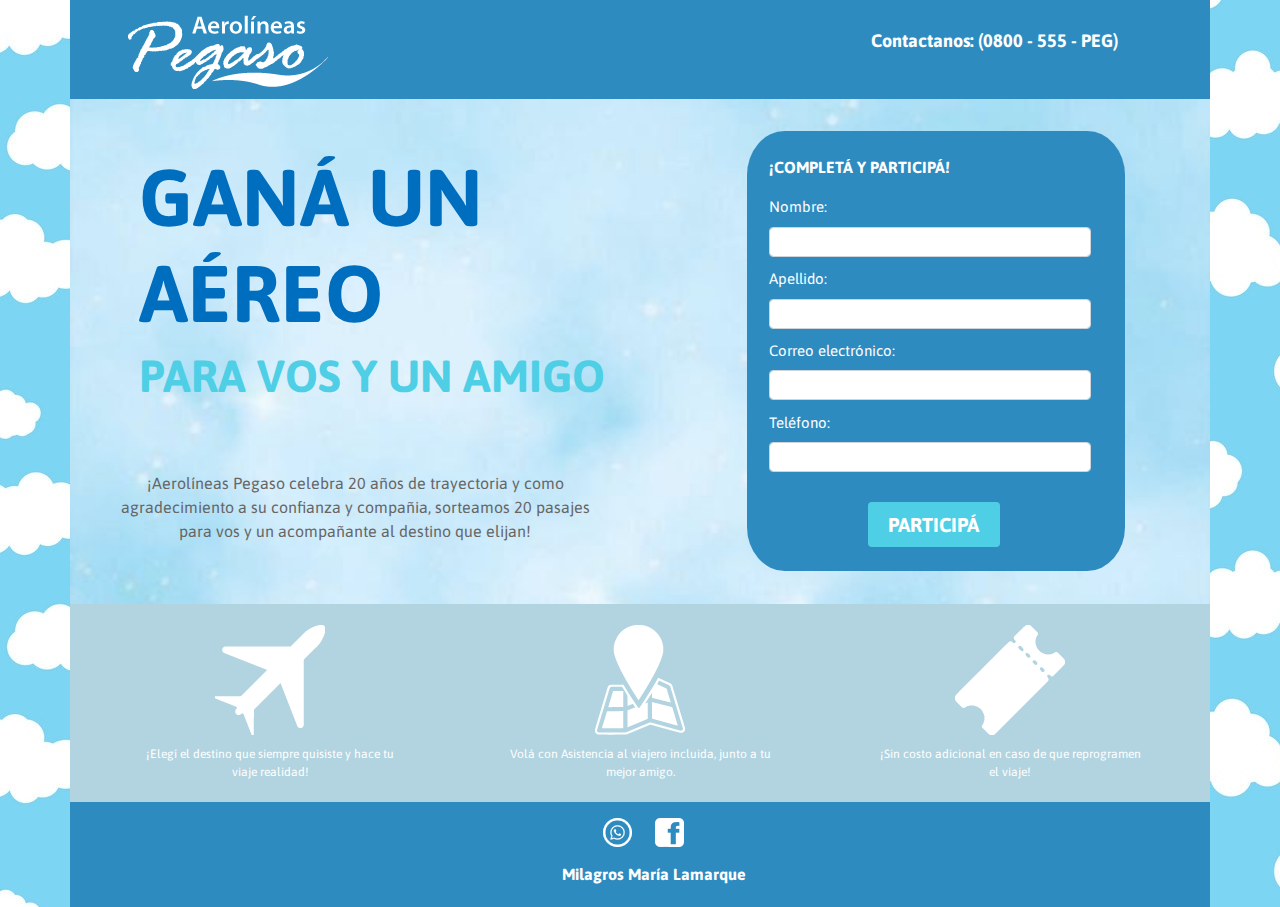
<file: index.html>
<!DOCTYPE html>
<html>
<head>
	<meta charset="utf-8">
	<link rel="stylesheet" type="text/css" href="css/bootstrap.min.css">
	<link rel="stylesheet" type="text/css" href="css/estilos.css">
	<title>Ganá un Viaje</title>
</head>
<body>

	<div class="container fondo"> 
		<div class="row">
			<div class="col-md-6" style="background-color: #2E8BC0">
				<a href="index.html"><img class="logo" src="img/logo.png"></a>
			</div>
			<div class="col-md-6" style="background-color:#2E8BC0">
			<p class="txtcontacto">Contactanos: (0800 - 555 - PEG)</p>

			</div>
		</div>

		<div class="row">
			<div class="col-md-6">
			<h1 class="titulo">GANÁ UN AÉREO</h1>
			  <h1 class="titulo2">PARA VOS Y UN AMIGO</h1>
				<p class="txtnosotros">¡Aerolíneas Pegaso celebra 20 años de trayectoria y como agradecimiento a su confianza y compañia, sorteamos 20 pasajes para vos y un acompañante al destino que elijan!  </p>
			</div>
			<div class="col-md-6">
            <form role="form">
					<div class="form-group">
						<div id="contenedor">
							<h2 class="titulo-contenedor">¡COMPLETÁ Y PARTICIPÁ!</h2>
							<label class="titulos-linea" for="nombre"> Nombre: </label>
							<input type="text" class="form-control barras-formu" id="nombre">
							<label class="titulos-linea" for="apellido"> Apellido: </label> 
							<input type="text" class="form-control barras-formu" id="apellido">
							<label class="titulos-linea" for="mail"> Correo electrónico: </label>
							<input type="email" class="form-control barras-formu" id="mail">
							<label class="titulos-linea" for="mail"> Teléfono: </label>
							<input type="email" class="form-control barras-formu" id="telefono">					
     						 <button type="submit" class="btn btn-default boton">PARTICIPÁ</button>    
						</div>
					</div>
				</form>
			</div>			
		</div>
      <div class="row">
      <div class="col-md-12"  style="background-color:#B1D4E0">
      <div class="container">
    <div class="row">       
      <div class="col-md" style="background-color:#B1D4E0">        
          <div class="card text-center">
            <div class="card-body">
              <img class="icono" src="img/icono1.png">
              <p class="card-text">¡Elegí el destino que siempre quisiste y hace tu viaje realidad!</p>
            </div>
          </div>          
      </div>

      <div class="col-md" style="background-color:#B1D4E0">        
          <div class="card text-center">
            <div class="card-body">
              <img class="icono" src="img/icono2.png">
              <p class="card-text">Volá con Asistencia al viajero incluida, junto a tu mejor amigo.</p>
            </div>
          </div>          
      </div>
      
      <div class="col-md" style="background-color:#B1D4E0" >        
          <div class="card text-center">
            <div class="card-body">
              <img class="icono" src="img/icono3.png">
              <p class="card-text">¡Sin costo adicional en caso de que reprogramen el viaje!</p>
            </div>
          </div>          
      </div>      
    </div>      
    </div>
  </div>
			
		</div>
		<div class="row">
		<div class="col-md-12" style="background-color:#2E8BC0">
               <ul class="redes">					
					<li><a href="https://https://web.whatsapp.com/" target="blank"> <img src="img/web.png"></a></li>
					<li><a href="https://www.facebook.com/" target="blank"> <img src="img/facebook.png"></a></li>
				</ul>

			</div>
	</div>
		<div class="row">
			<div class="col-md-12 col-footer" style="background-color:#2E8BC0">
				<a class="nombre" href ="micrositio.html" target="blank">Milagros María Lamarque</a>
			</div>

	</div>

</body>
</html>
</file>
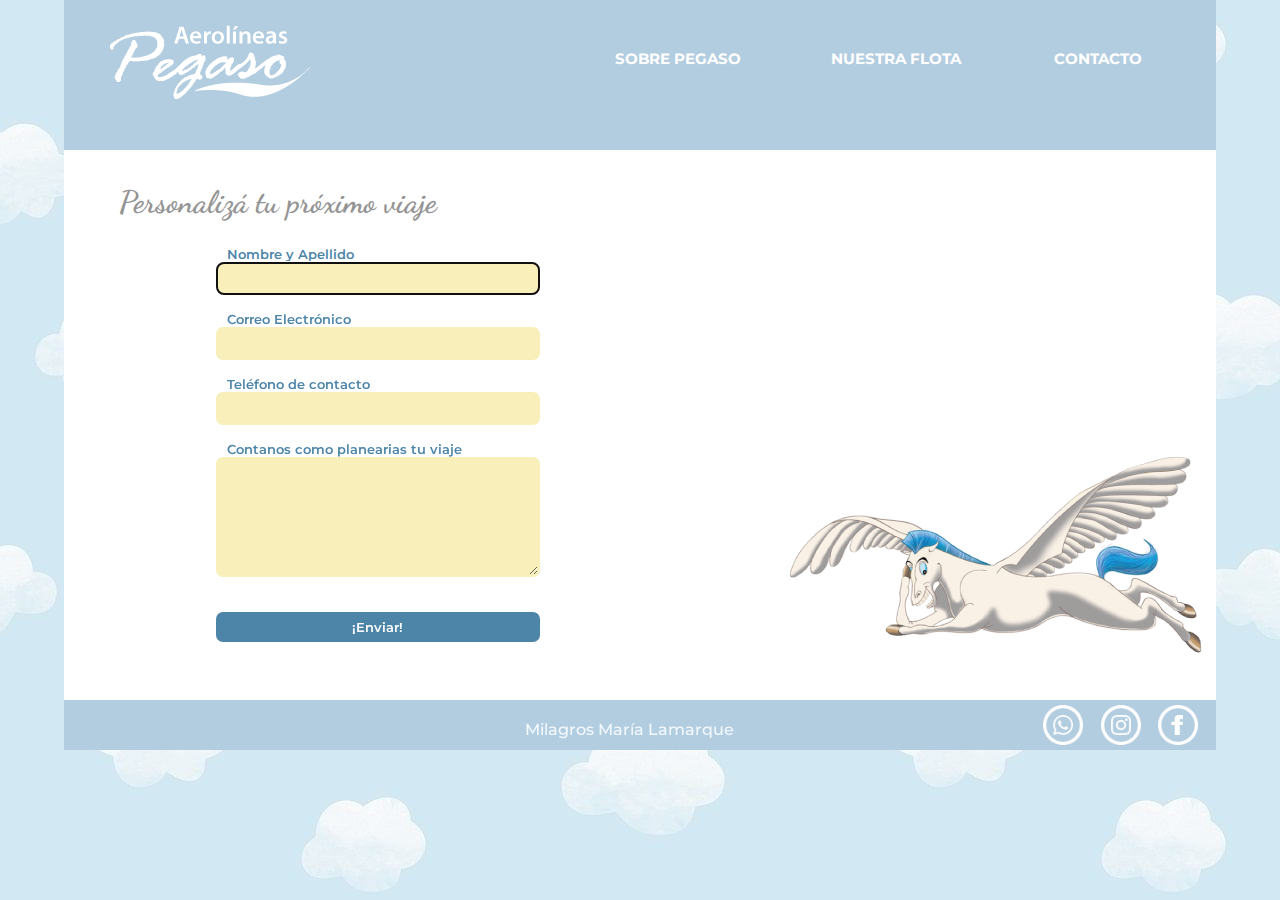
<file: contactoformu.html>
<!DOCTYPE html>
<html>
<head>
<meta charset="utf-8">
<link rel="stylesheet" type="text/css" href="css/estilo1.css">
	<title>Aerolíneas Pegaso</title>
</head>
<body>

<main>

<header>
	 <a href="index.html">
	 <img src="img/logo.png" class="logo"> </a>
</header>

<nav>    
	<ul>
	<li><a href="pegaso.html" class="boton">SOBRE PEGASO</a></li><li><a href="flota.html" class="boton">NUESTRA FLOTA</a> </li>
	<li><a href="contactoformu.html" class="boton">CONTACTO</a></li>
	</ul>
	
</nav>


<section>
	<article id="articulo1">
		
	<h1 class="formulariotext">Personalizá tu próximo viaje</h1>

<form action="mailto:milagroslamarque@gmail.com" method="post" autocomplete="off">
<label>Nombre y Apellido</label> <br>
<input type="text" name="nombre" required autofocus="on" >
<br><br>
<label>Correo Electrónico</label> <br>
<input type="email" name="mail" required>
<br><br>
<label>Teléfono de contacto</label> <br>
<input type="tel" name="telefono" maxlength="30">
<br><br>
<label>Contanos como planearias tu viaje</label><br>
<textarea></textarea>
<br>
<br>
<br>
<input type="submit" name="enviar" value="¡Enviar!" class="botonenviar">

</form>

	</article>


	<article id="articulo2">

	<div id="articulo7"></div>


	<div id="articulo4"></div>

	</article>


</section>


<aside class="asideinterna1"></aside>

<footer>
	<a href="../micrositioml/micro1.html"><p class="footer">Milagros María Lamarque</p></a>

<ul class="redes">
			
			<li> <a href="https://www.facebook.com/" target="blank"><img src="img/face.png" class="red"></a></li>
			<li> <a href="https://www.instagram.com/disney/" target="blank"><img src="img/insta.png" class="red"></a></li>
			<li> <a href="https://www.whatsapp.com" target="blank"><img src="img/wapp.png" class="red"></a></li>
		</ul>
	
</footer>

</main>

</body>
</html>
</file>
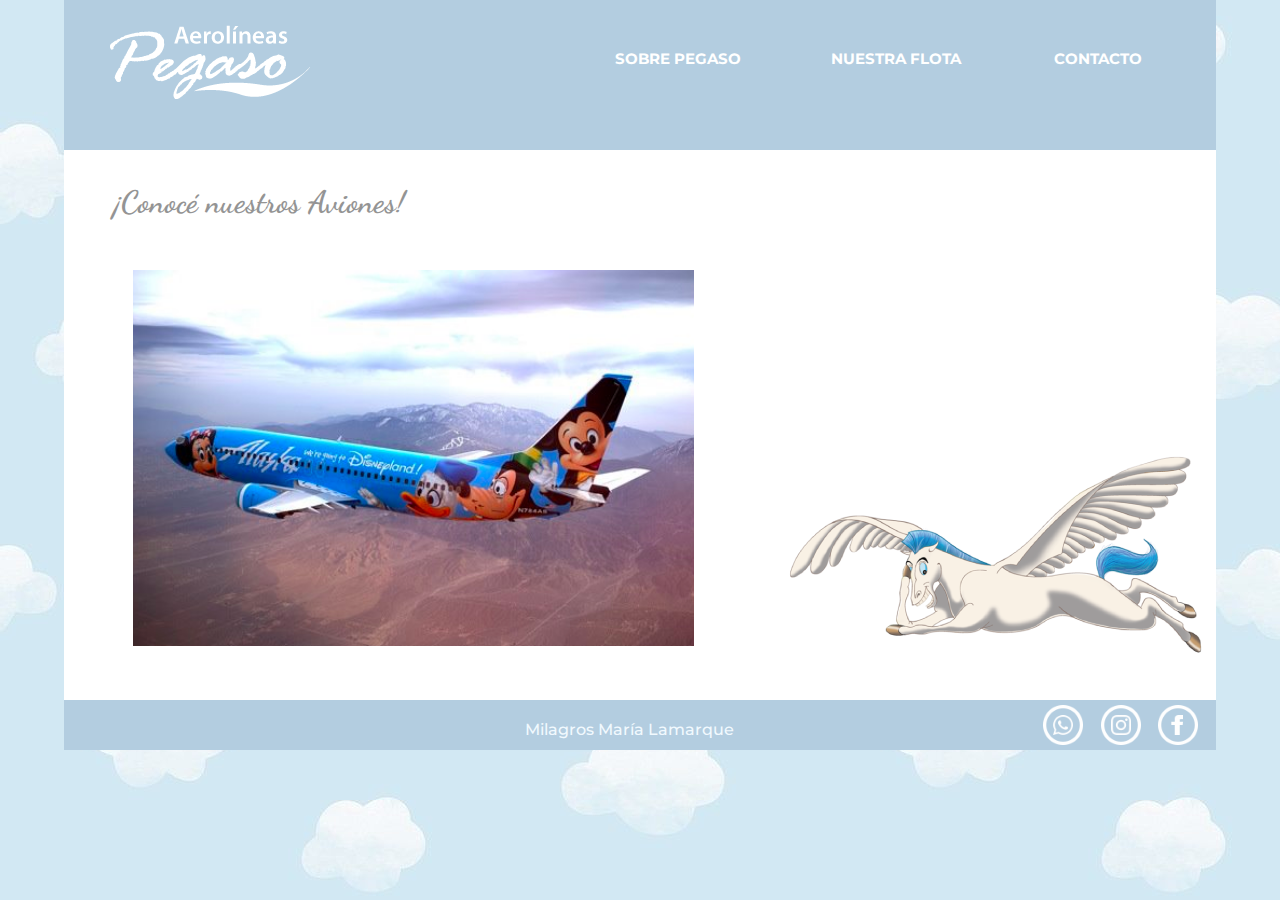
<file: flota.html>
<!DOCTYPE html>
<html>

<head>
<meta charset="utf-8">
<link rel="stylesheet" type="text/css" href="css/estilo1.css">
<link rel="stylesheet" type="text/css" href="css/responsiveslides.css">


	<title>Aerolíneas Pegaso</title>
</head>

<body>

<main>

<header>
	 <a href="index.html">
	 <img src="img/logo.png" class="logo"> </a>
</header>

<nav>    
	<ul>
	<li><a href="pegaso.html" class="boton">SOBRE PEGASO</a></li><li><a href="flota.html" class="boton">NUESTRA FLOTA</a> </li>
	<li><a href="contactoformu.html" class="boton">CONTACTO</a></li>
	</ul>

        
	
</nav>


<section>
	<article id="articulo1">
		
	<h1 class="galeriatext">¡Conocé nuestros Aviones!</h1> <br>

<ul class="rslides">
	<li><img src="img/avion1.jpg" alt=""></li>
 <li><img src="img/avion4.jpg" alt=""></li>
  <li><img src="img/avion3.jpg" alt=""></li>
	<li><img src="img/avion5.jpg" alt=""></li>
     
</ul>



<script src="http://ajax.googleapis.com/ajax/libs/jquery/1.8.3/jquery.min.js"></script>
<script  src="js/responsiveslides.js"></script>
<script>
  $(function() {
    $(".rslides").responsiveSlides({
    	auto: true,
        pagination: false,
        nav: false,
        fade: 500,
        maxwidth: 630
});
    });

</script>


	</article>

	<article id="articulo2">

	<div id="articulo7"></div>


	<div id="articulo4"></div>

	</article>

</section>


<aside></aside>

<footer>
	<a href="../micrositiohadas/micro1.html"><p class="footer">Milagros María Lamarque</p></a>

<ul class="redes">
			
			<li> <a href="https://www.facebook.com/Disney/" target="blank"><img src="img/face.png" class="red"></a></li>
			<li> <a href="https://www.instagram.com/disney/" target="blank"><img src="img/insta.png" class="red"></a></li>
			<li> <a href="https://www.whatsapp.com" target="blank"><img src="img/wapp.png" class="red"></a></li>
		</ul>


</footer>

</main>

</body>
</html>
</file>
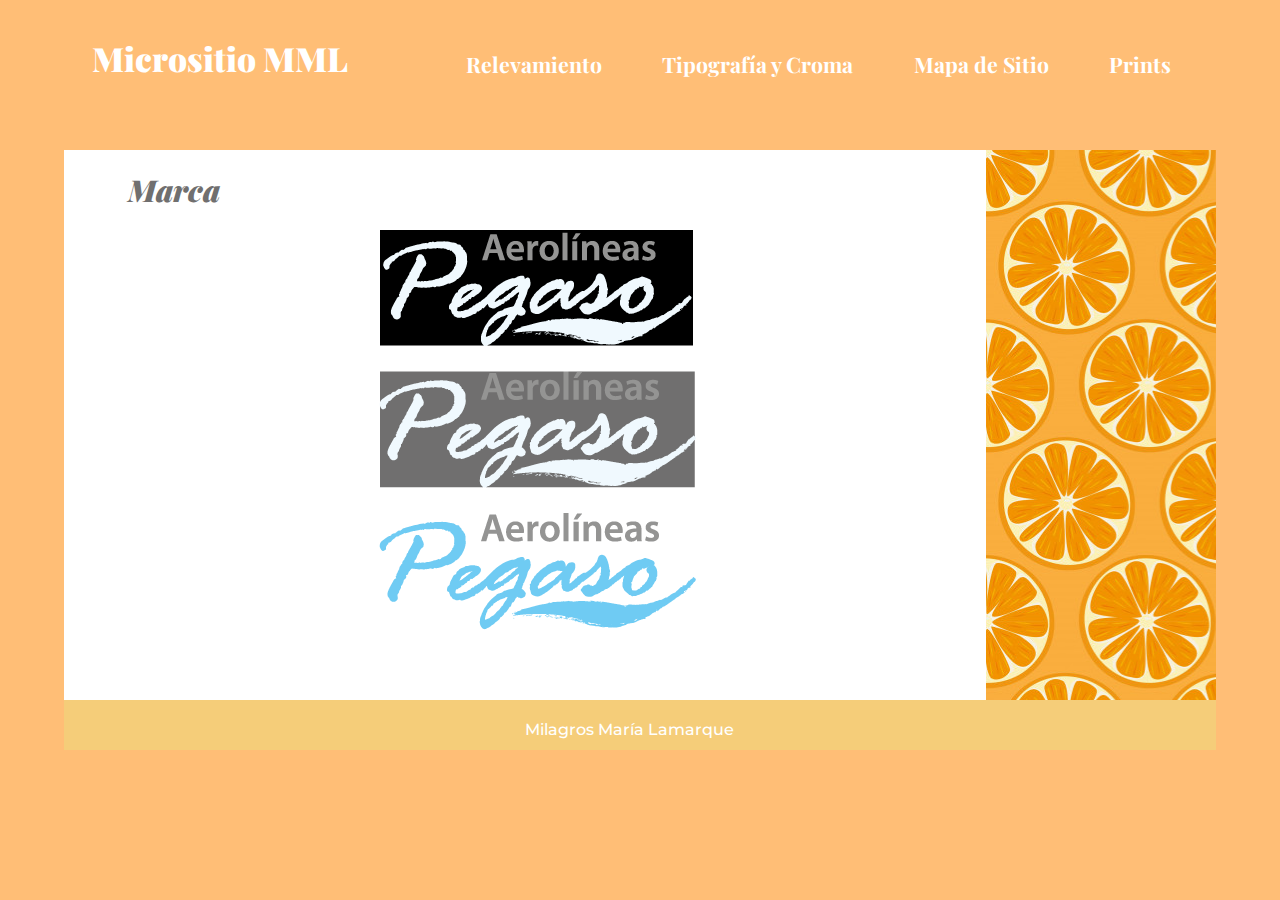
<file: micro1.html>
<!DOCTYPE html>
<html>
<head>
<meta charset="utf-8">
<link rel="stylesheet" type="text/css" href="css/estilomicro.css">
<link rel="stylesheet" type="text/css" href="css/lightbox.css">
	<title>Micrositio</title>
</head>
<body>

<main>

<header>
	 <a href="micro1.html"> <p class="titulos">Micrositio MML </p>
	 </a>
</header>

<nav>    

	<ul>
	<li><a href="micro2.html" class="boton">Relevamiento</a></li>
	<li><a href="micro3.html" class="boton">Tipografía y Croma</a> </li>
	<li><a href="micro4.html" class="boton">Mapa de Sitio</a> </li>
	<li><a href="micro5.html" class="boton">Prints</a> </li>
</ul>
	
</nav>


<section>
	<article id="articulo1">

		<h1 >Marca</h1>
		<img src="img/logoej.png" class="marca2">
		


	</article>

<script src="js/lightbox-plus-jquery.js"></script>
</section>


<aside class="asideindex"></aside>

<footer>
	<a href="../webpegaso/index.html"><p class="footer">Milagros María Lamarque</p></a>

	
</footer>

</main>

</body>
</html>
</file>
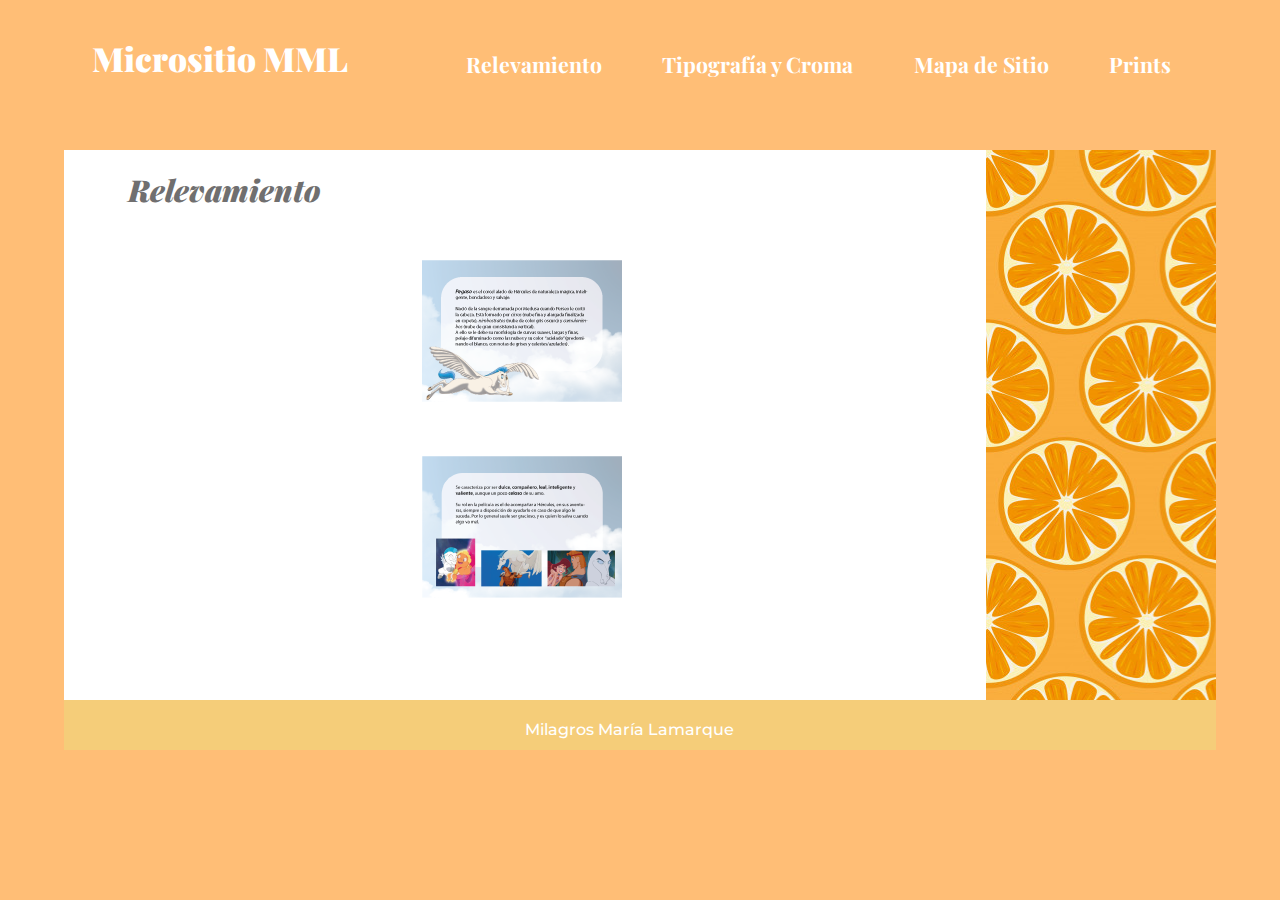
<file: micro2.html>
<!DOCTYPE html>
<html>
<head>
<meta charset="utf-8">
<link rel="stylesheet" type="text/css" href="css/estilomicro.css">
<link rel="stylesheet" type="text/css" href="css/lightbox.css">
	<title>Micrositio</title>
</head>
<body>

<main>

<header>
	 <a href="micro1.html"> <p class="titulos">Micrositio MML</p>
	 </a>
</header>

<nav>    
	<ul>
	<li><a href="micro2.html" class="boton">Relevamiento</a></li>
	<li><a href="micro3.html" class="boton">Tipografía y Croma</a> </li>
	<li><a href="micro4.html" class="boton">Mapa de Sitio</a> </li>
	<li><a href="micro5.html" class="boton">Prints</a> </li>
</ul>
	
</nav>


<section>
	<article id="articulo1">
		<h1 >Relevamiento</h1>
		
<a href="img/pantalla1.png" data-lightbox="relevamiento" data-title="Pantalla Index">  <img src="img/pantalla1mini.png" class="galeriawire"> </a>
<a href="img/pantalla2.png" data-lightbox="relevamiento" data-title="Pantalla Galería"><img src="img/pantalla2mini.png" class="galeriawire"></a> 



	</article>

<script src="js/lightbox-plus-jquery.js"></script>
</section>


<aside class="asideindex"></aside>

<footer>
	<a href="../webpegaso/index.html"><p class="footer">Milagros María Lamarque</p></a>

	
</footer>

</main>

</body>
</html>
</file>
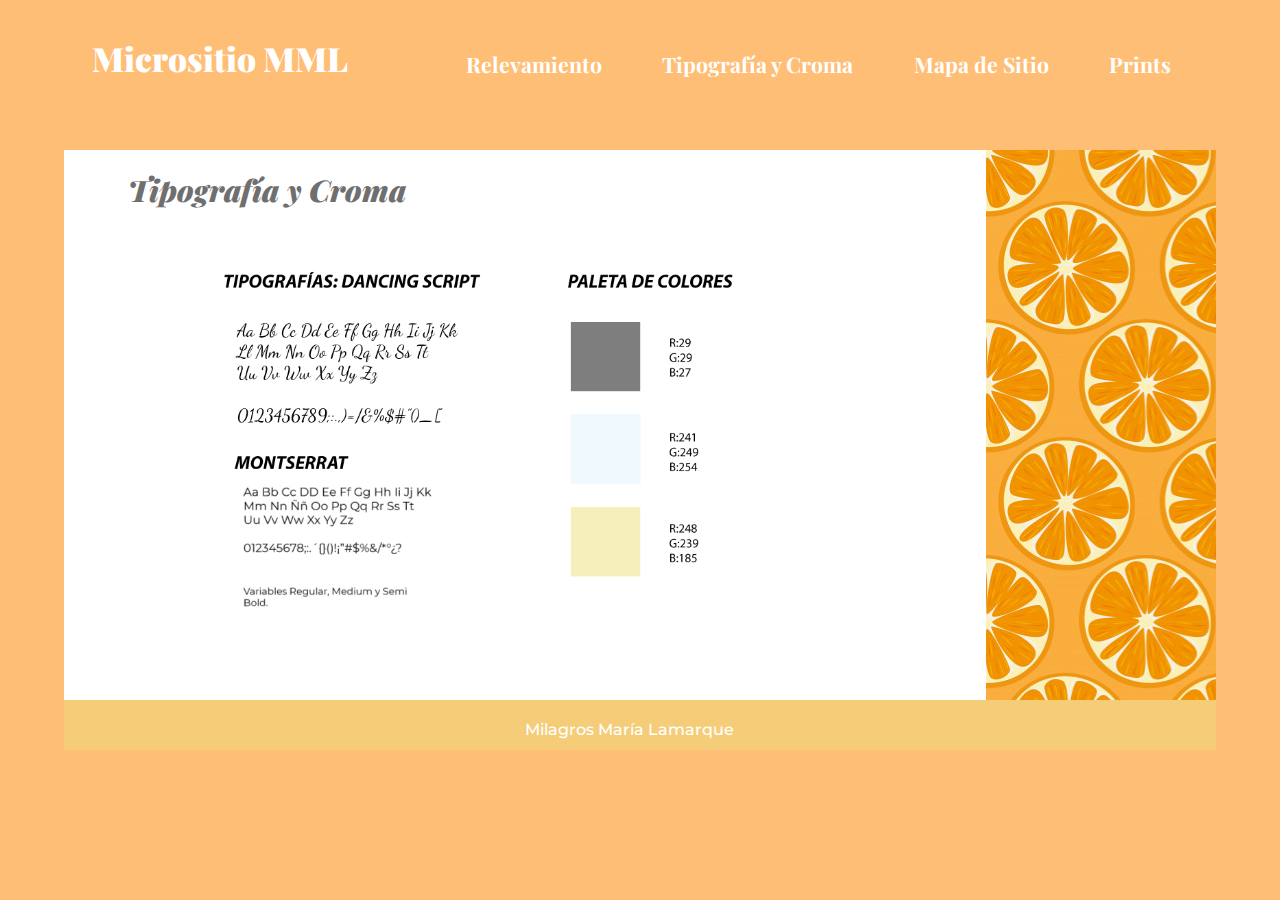
<file: micro3.html>
<!DOCTYPE html>
<html>
<head>
<meta charset="utf-8">
<link rel="stylesheet" type="text/css" href="css/estilomicro.css">
<link rel="stylesheet" type="text/css" href="css/lightbox.css">
	<title>Micrositio</title>
</head>
<body>

<main>

<header>
	 <a href="micro1.html"> <p class="titulos">Micrositio MML</p>
	 </a>
</header>

<nav>    
	<ul>
	<li><a href="micro2.html" class="boton">Relevamiento</a></li>
	<li><a href="micro3.html" class="boton">Tipografía y Croma</a> </li>
	<li><a href="micro4.html" class="boton">Mapa de Sitio</a> </li>
	<li><a href="micro5.html" class="boton">Prints</a> </li>
</ul>
	
</nav>


<section>
	<article id="articulo1">
		<h1>Tipografía y Croma</h1>
		
<img src="img/croma.png" class="marca">

	</article>

<script src="js/lightbox-plus-jquery.js"></script>
</section>


<aside class="asideindex"></aside>

<footer>
	<a href="../webpegaso/index.html"><p class="footer">Milagros María Lamarque</p></a>

	
</footer>

</main>

</body>
</html>
</file>
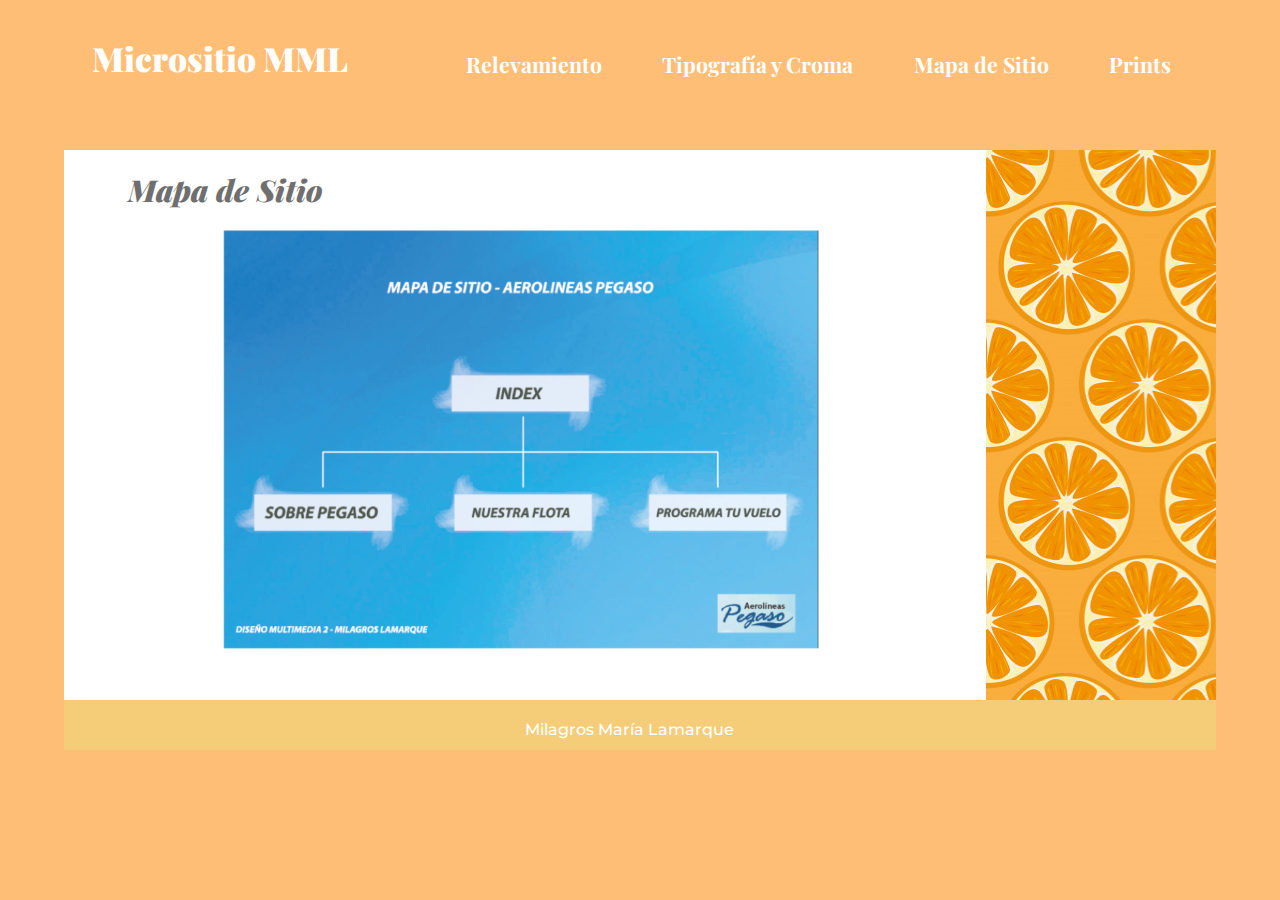
<file: micro4.html>
<!DOCTYPE html>
<html>
<head>
<meta charset="utf-8">
<link rel="stylesheet" type="text/css" href="css/estilomicro.css">
<link rel="stylesheet" type="text/css" href="css/lightbox.css">
	<title>Micrositio</title>
</head>
<body>

<main>

<header>
	 <a href="micro1.html"> <p class="titulos">Micrositio MML </p>
	 </a>
</header>

<nav>    

	<ul>
	<li><a href="micro2.html" class="boton">Relevamiento</a></li>
	<li><a href="micro3.html" class="boton">Tipografía y Croma</a> </li>
	<li><a href="micro4.html" class="boton">Mapa de Sitio</a> </li>
	<li><a href="micro5.html" class="boton">Prints</a> </li>
</ul>
	
</nav>


<section>
	<article id="articulo1">

		<h1>Mapa de Sitio</h1>
		<img src="img/1.png" class="marca">
		


	</article>

<script src="js/lightbox-plus-jquery.js"></script>
</section>


<aside class="asideindex"></aside>

<footer>
	<a href="../webpegaso/index.html"><p class="footer">Milagros María Lamarque</p></a>

	
</footer>

</main>

</body>
</html>
</file>
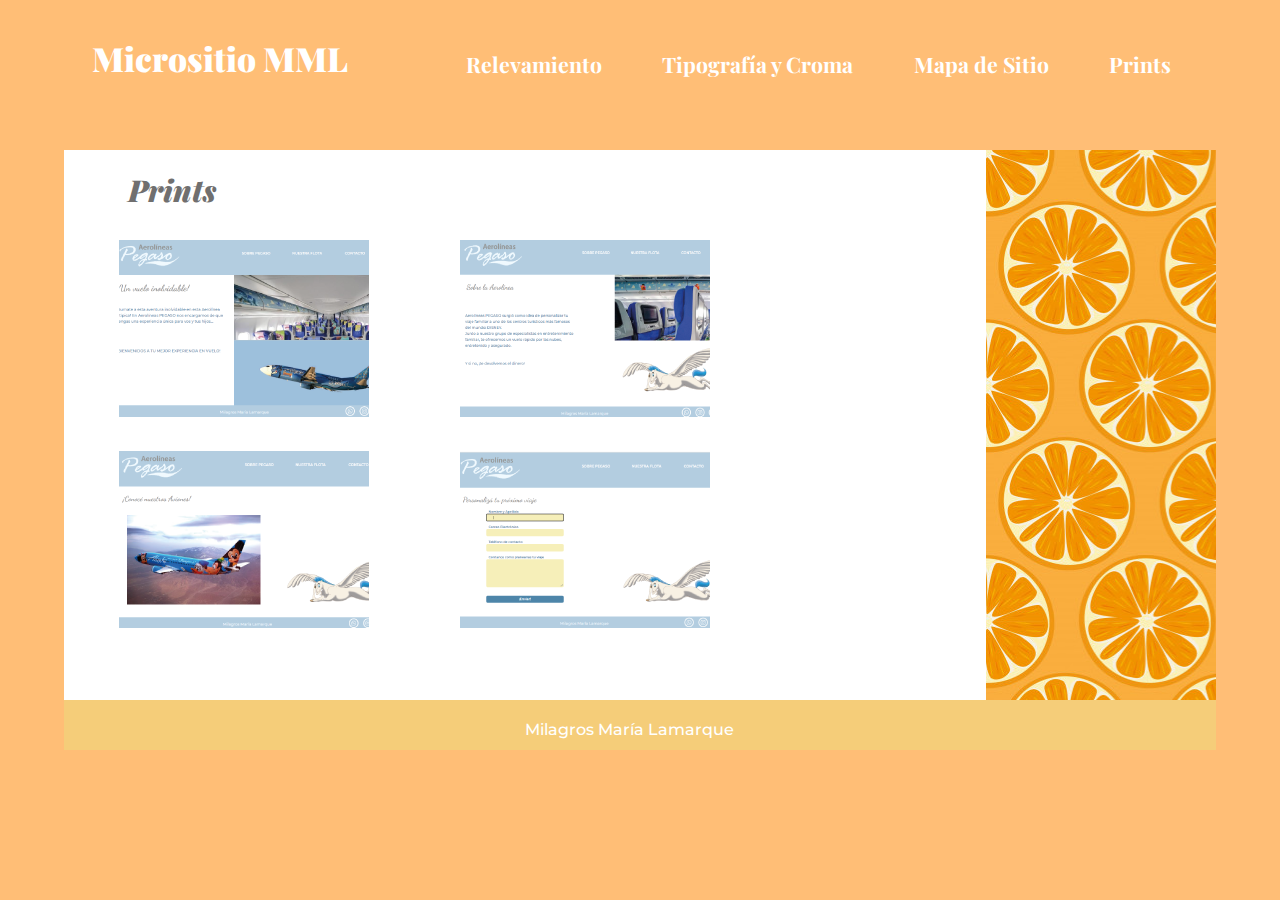
<file: micro5.html>
<!DOCTYPE html>
<html>
<head>
<meta charset="utf-8">
<link rel="stylesheet" type="text/css" href="css/estilomicro.css">
<link rel="stylesheet" type="text/css" href="css/lightbox.css">
	<title>Micrositio</title>
</head>
<body>

<main>

<header>
	 <a href="micro1.html"> <p class="titulos">Micrositio MML</p>
	 </a>
</header>

<nav>    

	<ul>
	<li><a href="micro2.html" class="boton">Relevamiento</a></li>
	<li><a href="micro3.html" class="boton">Tipografía y Croma</a> </li>
	<li><a href="micro4.html" class="boton">Mapa de Sitio</a> </li>
	<li><a href="micro5.html" class="boton">Prints</a> </li>
</ul>
	
        
	
</nav>


<section>
	<article id="articulo1">
		<h1>Prints</h1>
		
<a href="img/relevamiento1.png" data-lightbox="relevamiento" data-title="Página 1">  <img src="img/relevamiento1mini.png" class="galeriarele"> </a>
<a href="img/relevamiento2.png" data-lightbox="relevamiento" data-title="Página 2"><img src="img/relevamiento2mini.png" class="galeriarele"></a>
<a href="img/relevamiento3.png" data-lightbox="relevamiento" data-title="Página 3"><img src="img/relevamiento3mini.png" class="galeriarele"></a>
<a href="img/relevamiento4.png" data-lightbox="relevamiento" data-title="Página 4">  <img src="img/relevamiento4mini.png" class="galeriarele"> </a>

	</article>

<script src="js/lightbox-plus-jquery.js"></script>
</section>


<aside class="asideindex"></aside>

<footer>
	<a href="../webpegaso/index.html"><p class="footer">Milagros María Lamarque</p></a>

	
</footer>

</main>

</body>
</html>
</file>
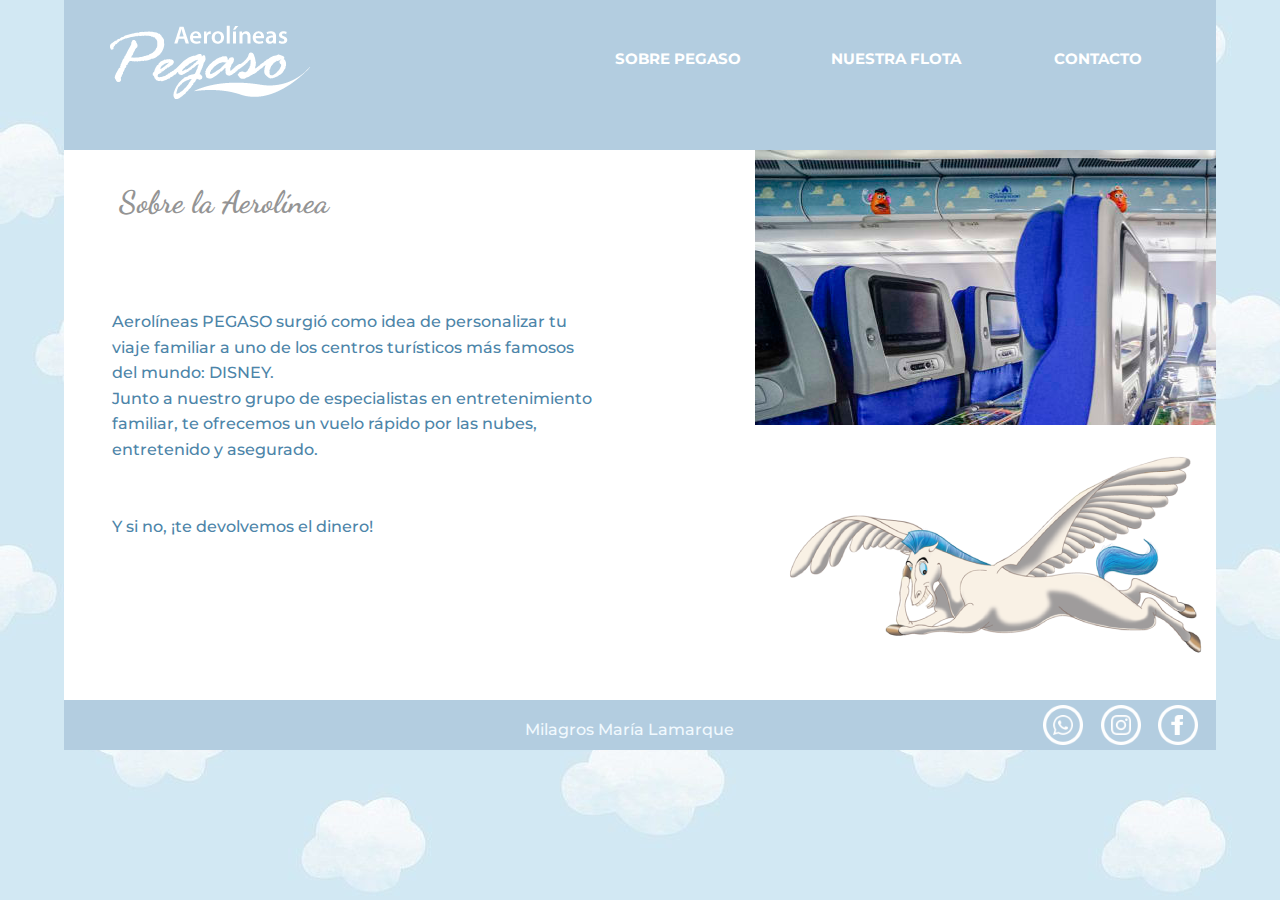
<file: pegaso.html>
<!DOCTYPE html>
<html>

<head>
<meta charset="utf-8">
<link rel="stylesheet" type="text/css" href="css/estilo1.css">
<link rel="stylesheet" type="text/css" href="css/responsiveslides.css">


	<title>Aerolíneas Pegaso</title>
</head>

<body>

<main>

<header>
	 <a href="index.html">
	 <img src="img/logo.png" class="logo"> </a>
</header>

<nav>    
	<ul>
	<li><a href="pegaso.html" class="boton">SOBRE PEGASO</a></li><li><a href="flota.html" class="boton">NUESTRA FLOTA</a> </li>
	<li><a href="contactoformu.html" class="boton">CONTACTO</a></li>
	</ul>

        
	
</nav>


<section>
	<article id="articulo1">
		
	<h1 class="formulariotext">Sobre la Aerolínea</h1> <br>

<p class="textoindex">Aerolíneas PEGASO surgió como idea de personalizar tu <br>
	viaje familiar a uno de los centros turísticos más famosos <br>
	del mundo: DISNEY.
		<br>
Junto a nuestro grupo de especialistas en entretenimiento<br> familiar, te ofrecemos un vuelo rápido por las nubes,<br> entretenido y asegurado.<br><br><br>
Y si no, ¡te devolvemos el dinero!</p>



	</article>

	<article id="articulo2">

	<div id="articulo3"></div>


	<div id="articulo4"></div>

	</article>

</section>


<aside></aside>

<footer>
	<a href="../micrositioml/micro1.html"><p class="footer">Milagros María Lamarque</p></a>

<ul class="redes">
			
			<li> <a href="https://www.facebook.com/Disney/" target="blank"><img src="img/face.png" class="red"></a></li>
			<li> <a href="https://www.instagram.com/disney/" target="blank"><img src="img/insta.png" class="red"></a></li>
			<li> <a href="https://www.whatsapp.com" target="blank"><img src="img/wapp.png" class="red"></a></li>
		</ul>


</footer>

</main>

</body>
</html>
</file>
<file: css/estilos.css>
@import url('https://fonts.googleapis.com/css?family=Asap&display=swap');


*{
	margin: 0px;
	padding: 0px;
	box-sizing: border-box;
}

body{
	background:url(../img/rayo.jpg);
}

.fondo{
	background-image: url(../img/fondo.jpg);
	background-size: cover;
}

.txtcontacto{
	font-family: 'Asap', sans-serif;
	font-weight: bold;
	font-size: 18px;
	color: #FFFFFF;
    padding-left: 40%;
    padding-top: 5%; 
}

#contenedor{
	width: 70%;
	height: 440px;
	background-color: #2E8BC0;
	border-radius: 10%;
	margin-left: 17%;
	margin-top: 6%;
	margin-bottom: 6%;
	}

.logo{
	padding-top: 10px;
	padding-left: 8%;
	padding-bottom:10px;
}

.titulo{
	font-family: 'Asap', sans-serif;
	font-weight: bold;
	font-size: 80px;
	color: #006EBF;
	margin-top: 50px;
	margin-left: 10%;
}

.titulo2{
	font-family: 'Asap', sans-serif;
	font-weight: bold;
	font-size: 45px;
	color: #4ECFE5;
	margin-top: 5px;
	margin-left: 10%;
}

.txtnosotros{
	font-family: 'Asap', sans-serif;
	font-weight: regular;
	font-size: 16px;
	color: #666666;
	text-align: center; 
	padding-top: 60px;
	margin-right: 5%;
	margin-left: 5%;
}

.titulo-contenedor{
	font-family: 'Asap', sans-serif;
	font-weight: bold;
	font-size: 16px;
	color: #ffffff;
	padding-left: 6%;
	padding-top: 7%;
}

.boton{
	width: 35%;
	height: 45px;
	background-color: #4ECFE5;
	color: #ffffff;
	font-family: 'Asap', sans-serif;
	font-weight: bold;
	font-size: 20px;
	margin-left: 32%;
	margin-top: 30px;
}

.titulos-linea{
	margin-left: 6%;
	margin-top: 1%;
	padding-top: 2%;
	font-family: 'Asap', sans-serif;
	font-weight: medium;
	font-size: 15px;
	color: #ffffff;
}

.barras-formu{
	width: 85%;
	height: 30px;
	margin-left: 6%;
	font-family: 'Asap', sans-serif;
	font-weight: medium;
	font-size: 14px;
	color: #3A3A3A;
}

.card-body{
	background-color:#B1D4E0;
	border-color: #B1D4E0;
}

.text-center{
	background-color:#B1D4E0;
	border-color: #B1D4E0;
}

.card-text{
	font-family: 'Asap', sans-serif;
	font-weight: regular;
	font-size: 12px;
	color: #fff;
    padding-left: 5%;
    padding-right: 5%;
}

.col-footer{
	height: 45px;
}

.icono{
	margin-bottom: 10px
}

.redes{
	margin-left: 0%;
	margin-top: 5px;
	margin-bottom: 5px;
}

ul.redes{
	margin: 0px;
	padding-left: 45%;
	margin-top: 5px;
	margin-bottom: 5px;
}

ul.redes li{
	display: inline;
	padding-left: 3%;
	margin-top: 5px;
	margin-bottom: 5px;
}

ul.redes li a{
	line-height: 50px;
	margin-top: 5px;
	margin-bottom: 5px;
}

.nombre{
	width: 10%;
	margin-left: 43%;
	text-decoration: none;
    font-family: 'Asap';
	font-weight: bold;
	font-size: 16px;
	color: #ffffff
}
</file>
<file: css/estilo1.css>
@import url('https://fonts.googleapis.com/css?family=Montserrat:400,500,600,900i&display=swap');
@import url('https://fonts.googleapis.com/css2?family=Dancing+Script:wght@700&display=swap');
*{
	margin: 0;
	padding: 0;
	box-sizing: border-box;
}

body{
	
	background-image: url(../img/pattern1.png);
}

main{ width: 90%;
	max-width: 1180px;
	margin-left: auto;
	margin-right: auto;
	background-color: #d1ccc0;
}

header{
 width: 40%;
 height: 150px; 
 background-color: #b3cde0;
 float: left;
}

.logo{
padding-top: 20px;
padding-left: 10%;	
max-width: 300px;
}

nav{
 width: 60%;
 height: 150px; 
 background-color: #b3cde0;
 float: right;
 padding-top: 50px;

}

.boton {font-family: 'Montserrat';
font-weight: 700;
font-size: 11pt;
color:  #ffffff;
padding-left: 13%;
}


section{
width: 100%;
height: 700px;
background-color: black;
 }

h1{ font-family: 'Dancing Script';
font-weight: 900;
color: #949494;
font-size: 38px;
padding-top: 33px;
padding-left: 7%;
}


.subtitulo{font-family: 'Playfair Display', serif;
font-weight: 700;
color: #90B286;
font-style: italic;
font-size: 23px;
padding-top: 32px;
padding-left: 7%;
}

.textoindex{font-family: 'Montserrat', sans-serif;
font-weight: 500;
color: #4D85A9;
padding-left: 7%;
padding-right: 5%;
font-size: 16px;
padding-top: 55px;
line-height: 1.6;
}





footer{ 
width: 100%;
height: 50px;
clear: both;
background-color: #b3cde0;
 }

 .footer{padding-left: 40%;
 	padding-top: 20px;
 font-family: 'Montserrat', sans-serif;
font-weight: 500;
color: #F1F9FE;
float: left;}



 #articuloA{width: 45%;
 	height: 550px;
 	background-color: white;

 	float: left;
 }

  #articuloB {width: 100%;
  	height: 275px;
 	background-image: url(../img/interior.jpg);
 	float: none;
}


   #articuloC {width: 100%;
  	height: 275px;
  	background-image: url(../img/avion2.png);
  	float: none;
  	}

  	#articuloD {width: 55%;
  	height: 550px;
  	background-color: #d1ccc0;
  	float: right;
  	}


a{ text-decoration: none;
}



#articulo1{width: 60%;
 	height: 550px;
 	background-color: white;
 	float: left;
 }

  #articulo3 {width: 100%;
  	height: 275px;
 	background-image: url(../img/int2.jpg);
 	float: none;
}


   #articulo4 {width: 100%;
  	height: 275px;
  	background-image: url(../img/peg.png);
  	float: none;
  	}

  	#articulo2 {width: 40%;
  	height: 550px;
  	background-color: #d1ccc0;
  	float: right;
  	}





  	#articulo5{width: 45%;
 	height: 550px;
 	background-color: white;
 	float: left;
 }


  	#articulo6 {width: 55%;
  	height: 550px;
    background-image: url(../img/peg.png);
  	float: right;
  	}

 #articulo7 {width: 100%;
  	height: 275px;
 	background-color: white;
 	float: none;
}


.formulariotext{
	font-size: 31px;
	padding-bottom: 15px;
	padding-left: 8%;
}

.galeriatext{
	font-size: 31px;
	padding-bottom: 15px;
	padding-right: 5%;
}

.rslides{padding-left: 15%;}


form{
	padding-top: 10px;
	font-family: 'Montserrat', sans-serif;
	font-size: 10pt;
	padding-left: 22%
	}

label{font-weight: 600;
	padding-bottom: 20px;
	padding-left: 2%;
	color: #4D85A9;}

input{font-family: 'Montserrat', sans-serif;
font-size: 9pt;
padding-bottom: 7px;
padding-top: 7px;
padding-left: 5%;
padding-right: 5%;
width: 60%;
background-color: #F8EFBA;
border: 2px solid #F8EFBA;
  border-radius: 7px;
}

textarea{width: 60%;
height: 120px;
background-color: #F8EFBA;
border: 2px solid #F8EFBA;
  border-radius: 7px;
font-family: 'Montserrat', sans-serif;
padding-bottom: 6px;
padding-top: 8px;
padding-left: 3%;
padding-right: 5%;}

.botonenviar{ background-color: #4D85A9;
border-style: none; 
width: 60%;
color: white;
font-weight: 600;
font-size: 10pt;}



ul.redes{
	margin: 0;
	padding: 0;
	list-style-type: none;}
ul.redes li{
	display: inline;}
 ul.redes li a{
	width: 4%;
	height: 30px;
	float: right;
	margin-right: 1%;
	margin-top: 5px}
img.red {max-width: 40px;}


ul{list-style-type: none;
}

li{display: inline;}
</file>
<file: css/responsiveslides.css>
/*! http://responsiveslides.com v1.55 by @viljamis */

.rslides {
  position: relative;
  list-style: none;
  overflow: hidden;
  width: 100%;
  padding: 0;
  margin: 0;
  }

.rslides li {
  -webkit-backface-visibility: hidden;
  position: absolute;
  display: none;
  width: 100%;
  left: 0;
  top: 0;
  }

.rslides li:first-child {
  position: relative;
  display: block;
  float: left;
  }

.rslides img {
  display: block;
  height: auto;
  float: left;
  width: 100%;
  border: 0;
  padding-left: 11%;
  padding-top: 16px;
  }
</file>
<file: css/estilomicro.css>
@import url('https://fonts.googleapis.com/css?family=Montserrat:400,500|Playfair+Display:700,700i,900i&display=swap');

*{
	margin: 0;
	padding: 0;
	box-sizing: border-box;
}

body{
	
	background-color: #ffbe76;
}

a{text-decoration: none;
}

main{ width: 90%;
	max-width: 1180px;
	margin-left: auto;
	margin-right: auto;
	background-color: white;
}

header{
 width: 30%;
 height: 150px; 
 background-color: #ffbe76;
 float: left;
}


nav{
 width: 70%;
 height: 150px; 
 background-color: #ffbe76;
 float: right;
 padding-top: 50px;

}

.boton {font-family: 'Playfair Display', serif;
font-weight: 700;
font-size: 16pt;
color: white;
padding-left: 7%;

}



section{
width: 80%;
height: 550px;
background-color: #8c7ae6;
float: left; }

h1{ font-family: 'Playfair Display', serif;
font-weight: 900;
color: #706F6F;
font-style: italic;
font-size: 30px;
padding-top: 20px;
padding-left: 1%;
}


.titulos{ font-family: 'Playfair Display', serif;
font-weight: 900;
color: white;
font-size: 25pt;
padding-left: 8%;
padding-top: 36px;
}




aside.asideindex{
width: 20%;
height: 550px;
background-image: url(../img/spring.jpg);
float: left; 
}


footer{ 
width: 100%;
height: 50px;
clear: both;
background-color: #f5cd79;
 }

.footer{padding-left: 40%;
padding-top: 20px;
font-family: 'Montserrat', sans-serif;
font-weight: 500;
float: left;
color: white;}


 }

a{text-decoration: none;
}

#articulo1{width: 100%;
 	height: 550px;
 	float: left;
 	background-color: white;
 	padding-left: 6%;
 }


.titulotext{
	font-size: 22px;
	padding-bottom: 5px;
	padding-right: 5%;
	padding-top: 20px;
	font-family: 'Montserrat', sans-serif;
font-weight: 500;
}


.galeriarele{padding-top: 30px;
display: inline-block;
padding-right: 10%;}

.galeriawire{
	padding-top: 50px;
	padding-right:20%;
	padding-left: 35%;
}

.paleta{
	max-width: 800px;
	padding-top: 14px;
}

.marca{

		max-width: 700px;
		padding-top: 20px;
		padding-left: 12%;
}
.marca2{

		max-width: 800px;
		padding-top: 20px;
		padding-left: 30%;
}
ul{list-style-type: none;
}

li{display: inline;}
</file>
